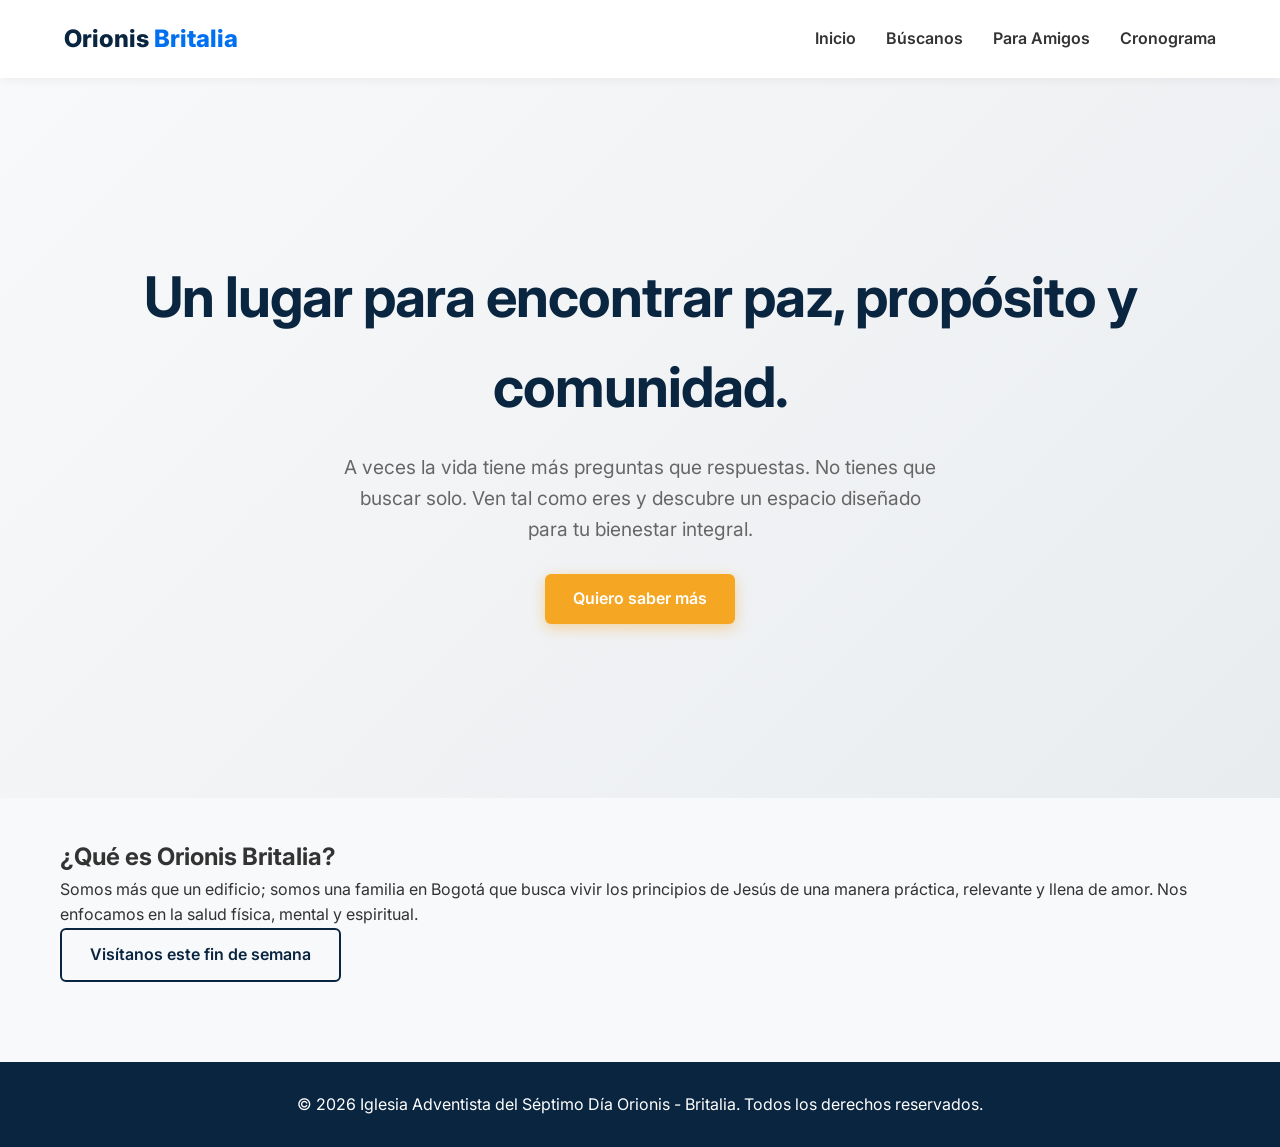
<file: index.html>
<!DOCTYPE html>
<html lang="es">
<head>
    <meta charset="UTF-8">
    <meta name="viewport" content="width=device-width, initial-scale=1.0">
    <title>Iglesia Adventista Orionis - Britalia</title>
    <link rel="stylesheet" href="styles.css">
    <link href="https://fonts.googleapis.com/css2?family=Inter:wght@300;400;600;800&display=swap" rel="stylesheet">
</head>
<body>
    <nav class="navbar">
        <div class="logo">Orionis <span>Britalia</span></div>
        <ul class="nav-links">
            <li><a href="index.html">Inicio</a></li>
            <li><a href="buscanos.html">Búscanos</a></li>
            <li><a href="amigos.html">Para Amigos</a></li>
            <li><a href="cronograma.html">Cronograma</a></li>
        </ul>
        <div class="burger">
            <div class="line1"></div>
            <div class="line2"></div>
            <div class="line3"></div>
        </div>
    </nav>

    <header class="hero">
        <div class="hero-content">
            <h1>Un lugar para encontrar paz, propósito y comunidad.</h1>
            <p>A veces la vida tiene más preguntas que respuestas. No tienes que buscar solo. Ven tal como eres y descubre un espacio diseñado para tu bienestar integral.</p>
            <a href="amigos.html" class="btn-primary">Quiero saber más</a>
        </div>
    </header>

    <section class="about-preview">
        <div class="container">
            <h2>¿Qué es Orionis Britalia?</h2>
            <p>Somos más que un edificio; somos una familia en Bogotá que busca vivir los principios de Jesús de una manera práctica, relevante y llena de amor. Nos enfocamos en la salud física, mental y espiritual.</p>
            <a href="buscanos.html" class="btn-secondary">Visítanos este fin de semana</a>
        </div>
    </section>

    <footer>
        <p>&copy; 2026 Iglesia Adventista del Séptimo Día Orionis - Britalia. Todos los derechos reservados.</p>
    </footer>

    <script src="script.js"></script>
</body>
</html>
</file>
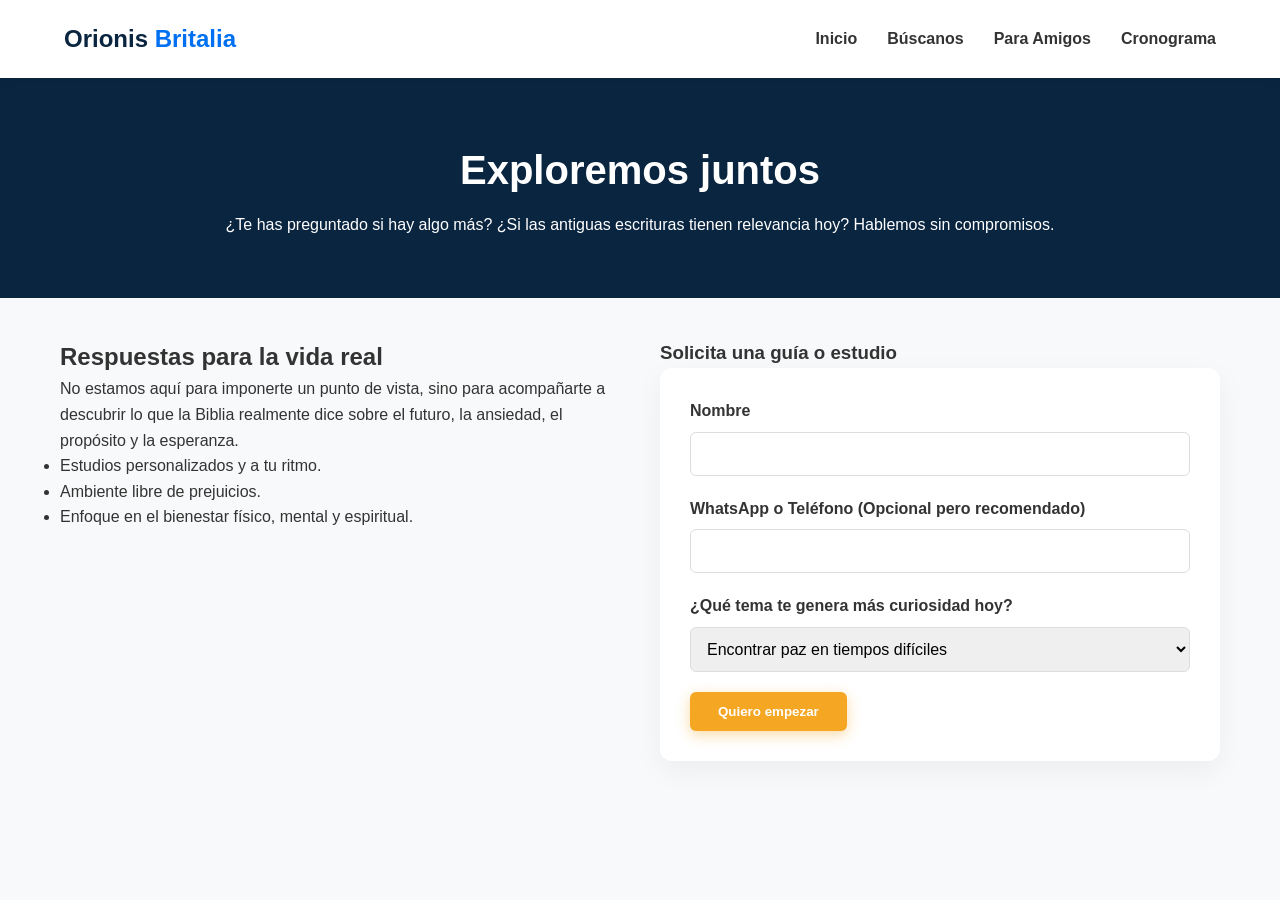
<file: amigos.html>
<!DOCTYPE html>
<html lang="es">
<head>
    <meta charset="UTF-8">
    <meta name="viewport" content="width=device-width, initial-scale=1.0">
    <title>Orionis Britalia</title>
    <link rel="stylesheet" href="styles.css">
</head>
<body>
    <nav class="navbar">
        <div class="logo">Orionis <span>Britalia</span></div>
        <ul class="nav-links">
            <li><a href="index.html">Inicio</a></li>
            <li><a href="buscanos.html">Búscanos</a></li>
            <li><a href="amigos.html">Para Amigos</a></li>
            <li><a href="cronograma.html">Cronograma</a></li>
        </ul>
    </nav>

    <section class="page-header">
        <h1>Exploremos juntos</h1>
        <p>¿Te has preguntado si hay algo más? ¿Si las antiguas escrituras tienen relevancia hoy? Hablemos sin compromisos.</p>
    </section>

    <section class="study-section container">
        <div class="study-text">
            <h2>Respuestas para la vida real</h2>
            <p>No estamos aquí para imponerte un punto de vista, sino para acompañarte a descubrir lo que la Biblia realmente dice sobre el futuro, la ansiedad, el propósito y la esperanza.</p>
            <ul>
                <li>Estudios personalizados y a tu ritmo.</li>
                <li>Ambiente libre de prejuicios.</li>
                <li>Enfoque en el bienestar físico, mental y espiritual.</li>
            </ul>
        </div>
        
        <div class="study-form">
            <h3>Solicita una guía o estudio</h3>
            <form action="https://formsubmit.co/tu-correo@gmail.com" method="POST" class="form">
                <input type="hidden" name="_subject" value="Solicitud de Estudio Bíblico - Amigos">
                <div class="input-group">
                    <label>Nombre</label>
                    <input type="text" name="name" required>
                </div>
                <div class="input-group">
                    <label>WhatsApp o Teléfono (Opcional pero recomendado)</label>
                    <input type="text" name="phone">
                </div>
                <div class="input-group">
                    <label>¿Qué tema te genera más curiosidad hoy?</label>
                    <select name="interest">
                        <option value="paz_mental">Encontrar paz en tiempos difíciles</option>
                        <option value="profecias">Entender las profecías y el futuro</option>
                        <option value="salud">Principios de salud y bienestar</option>
                        <option value="basico">Conocer lo básico de la Biblia</option>
                    </select>
                </div>
                <button type="submit" class="btn-primary">Quiero empezar</button>
            </form>
        </div>
    </section>
    <script src="script.js"></script>
</body>
</html>
</file>
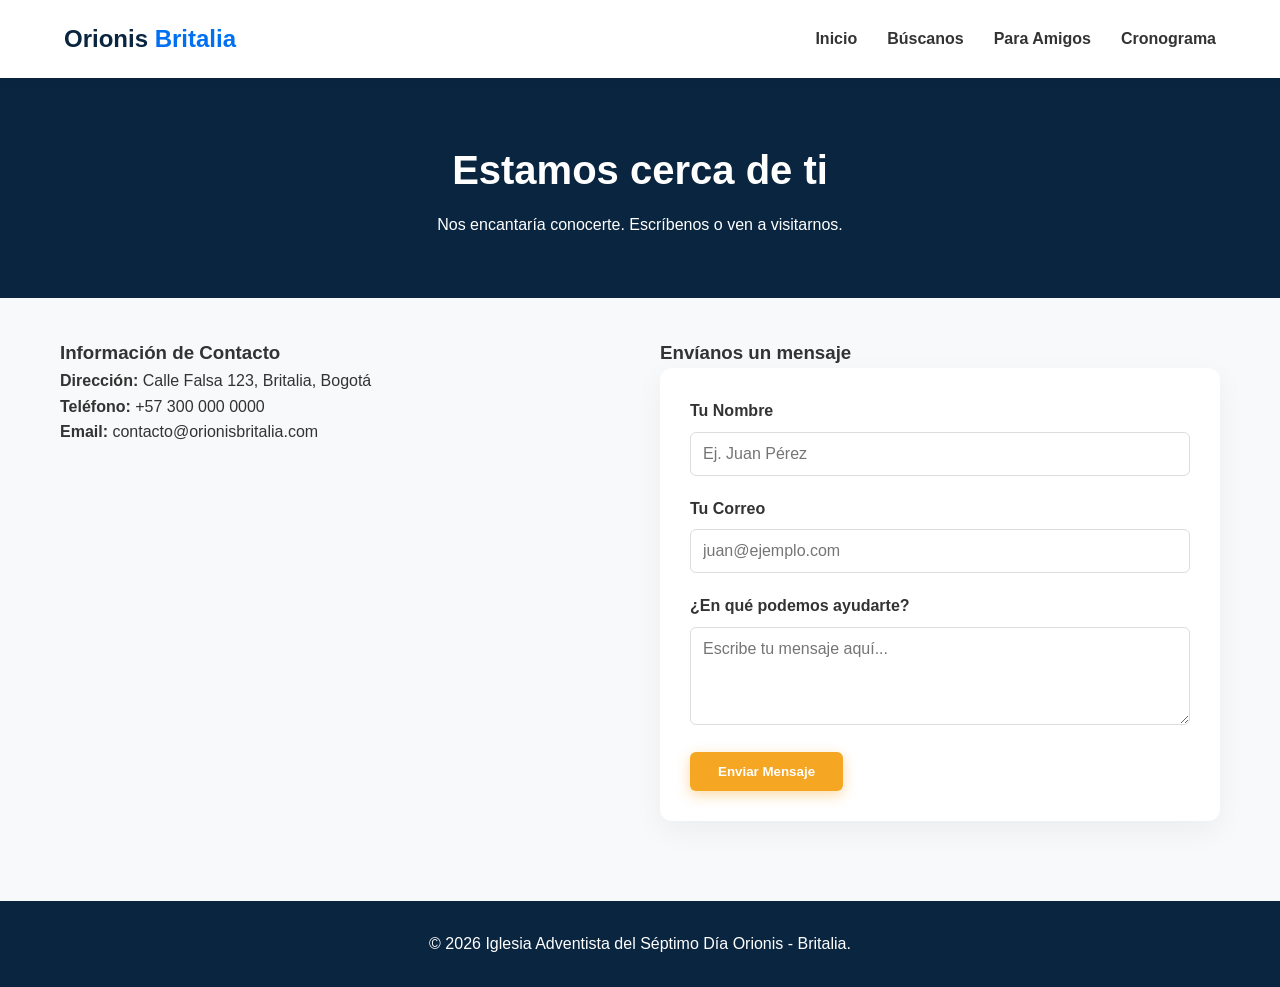
<file: buscanos.html>
<!DOCTYPE html>
<html lang="es">
<head>
    <meta charset="UTF-8">
    <meta name="viewport" content="width=device-width, initial-scale=1.0">
    <title>Búscanos | Orionis Britalia</title>
    <link rel="stylesheet" href="styles.css">
</head>
<body>
    <nav class="navbar">
        <div class="logo">Orionis <span>Britalia</span></div>
        <ul class="nav-links">
            <li><a href="index.html">Inicio</a></li>
            <li><a href="buscanos.html">Búscanos</a></li>
            <li><a href="amigos.html">Para Amigos</a></li>
            <li><a href="cronograma.html">Cronograma</a></li>
        </ul>
    </nav>

    <section class="page-header">
        <h1>Estamos cerca de ti</h1>
        <p>Nos encantaría conocerte. Escríbenos o ven a visitarnos.</p>
    </section>

    <section class="contact-section container">
        <div class="contact-info">
            <h3>Información de Contacto</h3>
            <p><strong>Dirección:</strong> Calle Falsa 123, Britalia, Bogotá</p>
            <p><strong>Teléfono:</strong> +57 300 000 0000</p>
            <p><strong>Email:</strong> contacto@orionisbritalia.com</p>
            
            <div class="map-container">
                <iframe src="https://www.google.com/maps/embed?pb=!1m18!1m12!1m3!1d15904.568461833538!2d-74.0536!3d4.7431!2m3!1f0!2f0!3f0!3m2!1i1024!2i768!4f13.1!3m3!1m2!1s0x0%3A0x0!2zNMKwNDQnMzUuMiJOIDc0wrAwMycxMy4wIlc!5e0!3m2!1ses!2sco!4v1610000000000!5m2!1ses!2sco" width="100%" height="300" style="border:0;" allowfullscreen="" loading="lazy"></iframe>
            </div>
        </div>

        <div class="contact-form-container">
            <h3>Envíanos un mensaje</h3>
            <form action="https://formsubmit.co/tu-correo@gmail.com" method="POST" class="form">
                <input type="hidden" name="_subject" value="Nuevo mensaje desde la web - Búscanos">
                <input type="hidden" name="_next" value="https://tudominio.com/gracias.html">
                
                <div class="input-group">
                    <label for="name">Tu Nombre</label>
                    <input type="text" name="name" required placeholder="Ej. Juan Pérez">
                </div>
                <div class="input-group">
                    <label for="email">Tu Correo</label>
                    <input type="email" name="email" required placeholder="juan@ejemplo.com">
                </div>
                <div class="input-group">
                    <label for="message">¿En qué podemos ayudarte?</label>
                    <textarea name="message" rows="4" required placeholder="Escribe tu mensaje aquí..."></textarea>
                </div>
                <button type="submit" class="btn-primary">Enviar Mensaje</button>
            </form>
        </div>
    </section>

    <footer>
        <p>&copy; 2026 Iglesia Adventista del Séptimo Día Orionis - Britalia.</p>
    </footer>
    <script src="script.js"></script>
</body>
</html>
</file>
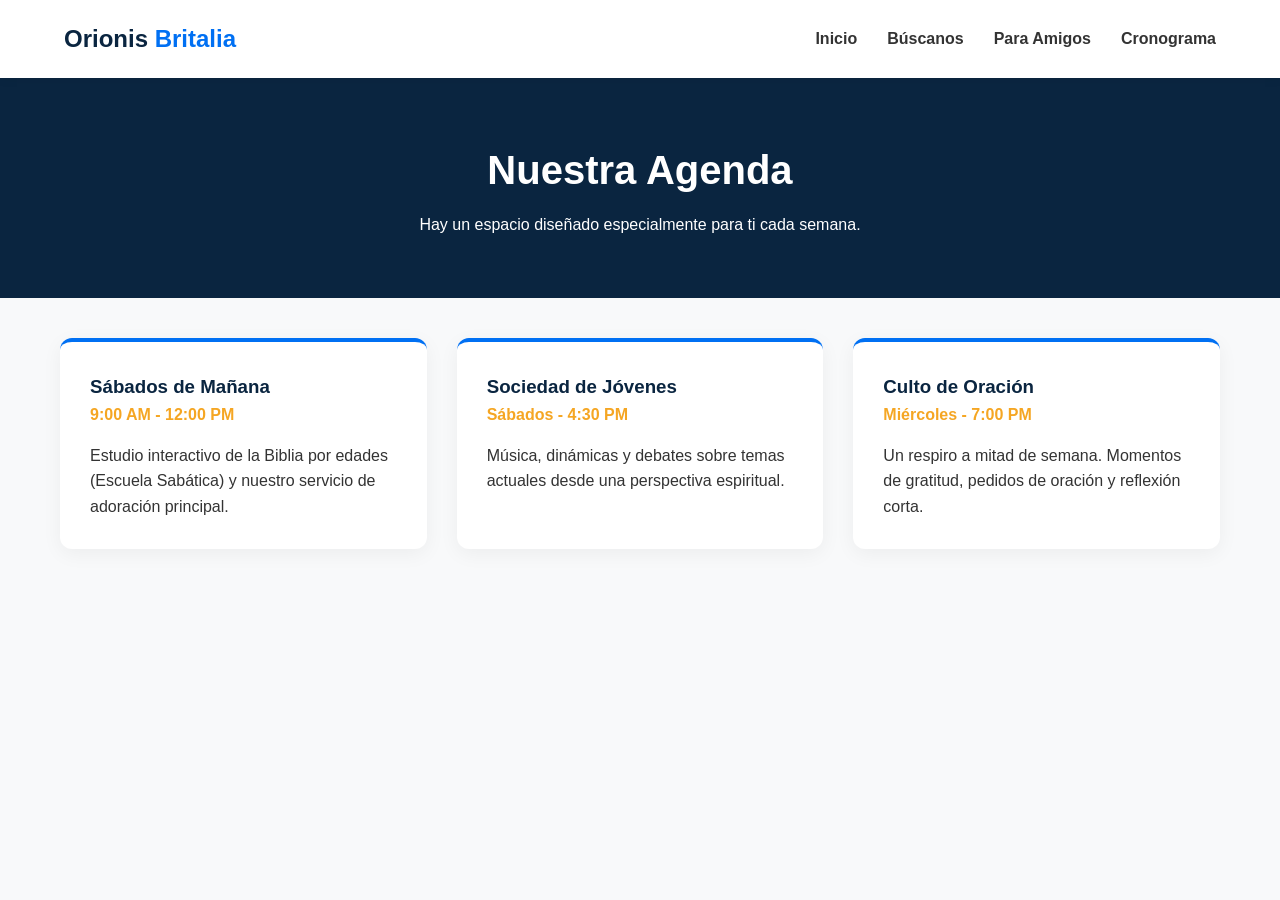
<file: cronograma.html>
<!DOCTYPE html>
<html lang="es">
<head>
    <meta charset="UTF-8">
    <meta name="viewport" content="width=device-width, initial-scale=1.0">
    <title>Cronograma | Orionis Britalia</title>
    <link rel="stylesheet" href="styles.css">
</head>
<body>
    <nav class="navbar">
        <div class="logo">Orionis <span>Britalia</span></div>
        <ul class="nav-links">
            <li><a href="index.html">Inicio</a></li>
            <li><a href="buscanos.html">Búscanos</a></li>
            <li><a href="amigos.html">Para Amigos</a></li>
            <li><a href="cronograma.html">Cronograma</a></li>
        </ul>
    </nav>

    <section class="page-header">
        <h1>Nuestra Agenda</h1>
        <p>Hay un espacio diseñado especialmente para ti cada semana.</p>
    </section>

    <section class="schedule-section container">
        <div class="schedule-grid">
            <div class="card">
                <h3>Sábados de Mañana</h3>
                <p class="time">9:00 AM - 12:00 PM</p>
                <p>Estudio interactivo de la Biblia por edades (Escuela Sabática) y nuestro servicio de adoración principal.</p>
            </div>
            <div class="card">
                <h3>Sociedad de Jóvenes</h3>
                <p class="time">Sábados - 4:30 PM</p>
                <p>Música, dinámicas y debates sobre temas actuales desde una perspectiva espiritual.</p>
            </div>
            <div class="card">
                <h3>Culto de Oración</h3>
                <p class="time">Miércoles - 7:00 PM</p>
                <p>Un respiro a mitad de semana. Momentos de gratitud, pedidos de oración y reflexión corta.</p>
            </div>
        </div>
    </section>
    <script src="script.js"></script>
</body>
</html>
</file>
<file: styles.css>
:root {
    --primary: #0A2540; /* Azul profundo y elegante */
    --secondary: #0070F3; /* Azul eléctrico, más high-tech */
    --accent: #F5A623; /* Naranja cálido para CTAs */
    --text-main: #333333;
    --text-light: #666666;
    --bg-light: #F8F9FA;
    --white: #FFFFFF;
}

* {
    margin: 0;
    padding: 0;
    box-sizing: border-box;
    font-family: 'Inter', sans-serif;
}

body {
    background-color: var(--bg-light);
    color: var(--text-main);
    line-height: 1.6;
}

.container {
    max-width: 1200px;
    margin: 0 auto;
    padding: 40px 20px;
}

/* Navbar */
.navbar {
    display: flex;
    justify-content: space-between;
    align-items: center;
    padding: 20px 5%;
    background-color: var(--white);
    box-shadow: 0 2px 10px rgba(0,0,0,0.05);
    position: sticky;
    top: 0;
    z-index: 100;
}

.logo {
    font-size: 1.5rem;
    font-weight: 800;
    color: var(--primary);
}

.logo span {
    color: var(--secondary);
}

.nav-links {
    list-style: none;
    display: flex;
}

.nav-links li {
    margin-left: 30px;
}

.nav-links a {
    text-decoration: none;
    color: var(--text-main);
    font-weight: 600;
    transition: color 0.3s ease;
}

.nav-links a:hover {
    color: var(--secondary);
}

/* Buttons */
.btn-primary, .btn-secondary {
    display: inline-block;
    padding: 12px 28px;
    border-radius: 6px;
    font-weight: 600;
    text-decoration: none;
    transition: all 0.3s ease;
    border: none;
    cursor: pointer;
}

.btn-primary {
    background-color: var(--accent);
    color: var(--white);
    box-shadow: 0 4px 14px rgba(245, 166, 35, 0.4);
}

.btn-primary:hover {
    transform: translateY(-2px);
    box-shadow: 0 6px 20px rgba(245, 166, 35, 0.6);
}

.btn-secondary {
    background-color: transparent;
    color: var(--primary);
    border: 2px solid var(--primary);
}

.btn-secondary:hover {
    background-color: var(--primary);
    color: var(--white);
}

/* Hero Section */
.hero {
    height: 80vh;
    display: flex;
    align-items: center;
    justify-content: center;
    text-align: center;
    background: linear-gradient(135deg, var(--bg-light) 0%, #e9ecef 100%);
    padding: 0 20px;
}

.hero-content h1 {
    font-size: 3.5rem;
    color: var(--primary);
    margin-bottom: 20px;
    letter-spacing: -1px;
}

.hero-content p {
    font-size: 1.2rem;
    color: var(--text-light);
    max-width: 600px;
    margin: 0 auto 30px auto;
}

/* Headers de páginas internas */
.page-header {
    text-align: center;
    padding: 60px 20px;
    background-color: var(--primary);
    color: var(--white);
}

.page-header h1 {
    font-size: 2.5rem;
    margin-bottom: 10px;
}

/* Grids & Forms */
.contact-section, .study-section {
    display: grid;
    grid-template-columns: 1fr 1fr;
    gap: 40px;
}

.form {
    background: var(--white);
    padding: 30px;
    border-radius: 12px;
    box-shadow: 0 10px 30px rgba(0,0,0,0.05);
}

.input-group {
    margin-bottom: 20px;
}

.input-group label {
    display: block;
    margin-bottom: 8px;
    font-weight: 600;
    color: var(--text-main);
}

.input-group input, .input-group textarea, .input-group select {
    width: 100%;
    padding: 12px;
    border: 1px solid #ddd;
    border-radius: 6px;
    font-size: 1rem;
    transition: border 0.3s;
}

.input-group input:focus, .input-group textarea:focus {
    border-color: var(--secondary);
    outline: none;
}

/* Cronograma Cards */
.schedule-grid {
    display: grid;
    grid-template-columns: repeat(auto-fit, minmax(300px, 1fr));
    gap: 30px;
}

.card {
    background: var(--white);
    padding: 30px;
    border-radius: 12px;
    box-shadow: 0 5px 20px rgba(0,0,0,0.05);
    border-top: 4px solid var(--secondary);
}

.card h3 {
    color: var(--primary);
}

.card .time {
    color: var(--accent);
    font-weight: 600;
    margin-bottom: 15px;
}

footer {
    text-align: center;
    padding: 30px;
    background-color: var(--primary);
    color: var(--white);
    margin-top: 40px;
}

/* Responsive */
@media screen and (max-width: 768px) {
    .contact-section, .study-section {
        grid-template-columns: 1fr;
    }
    .hero-content h1 {
        font-size: 2.5rem;
    }
    .nav-links {
        display: none; /* Simplificado para el ejemplo, manejado en JS */
    }
}
</file>
